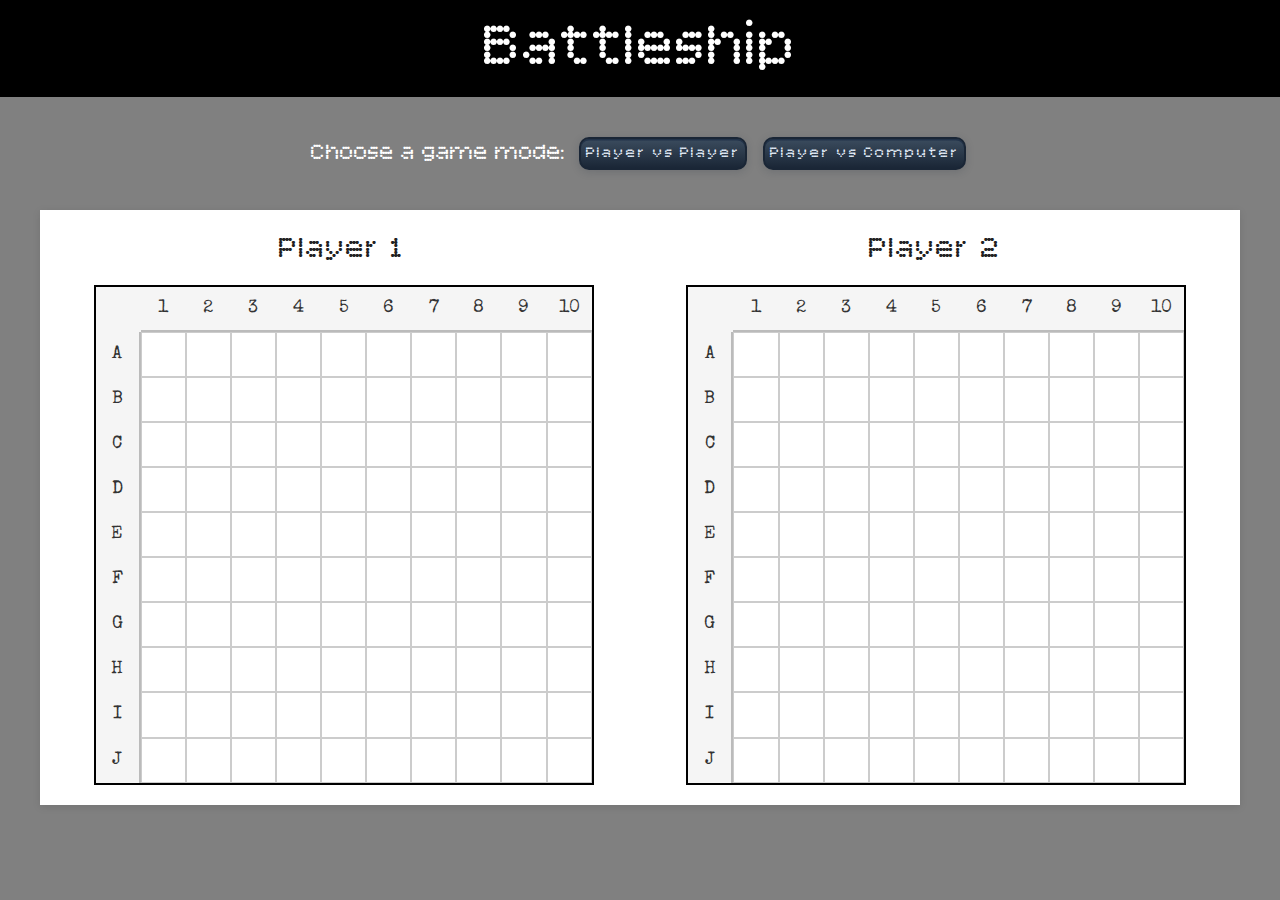
<file: index.html>
<!doctype html><html lang="en"><head><meta charset="UTF-8"/><meta name="viewport" content="width=device-width,initial-scale=1"/><title>Battleship Game</title><link rel="preconnect" href="https://fonts.googleapis.com"/><link rel="preconnect" href="https://fonts.gstatic.com" crossorigin/><link href="https://fonts.googleapis.com/css2?family=Bitcount+Prop+Single:wght@100..900&display=swap" rel="stylesheet"/><link href="https://fonts.googleapis.com/css2?family=Special+Elite&display=swap" rel="stylesheet"/><script defer="defer" src="main.js"></script></head><body><header><div>Battleship</div></header><div class="game-text"></div><div class="dom-content"><div class="board-container"><div class="player-label">Player 1</div><div class="gameboard-left"></div></div><div class="board-container"><div class="player-label">Player 2</div><div class="gameboard-right"></div></div></div><div id="reset-modal" class="modal" style="display:none"><div class="modal-content"><p>Are you sure you want to reset your board and start ship placement over?</p><button id="modal-confirm">Yes, Reset</button> <button id="modal-cancel">Cancel</button></div></div></body></html>
</file>
